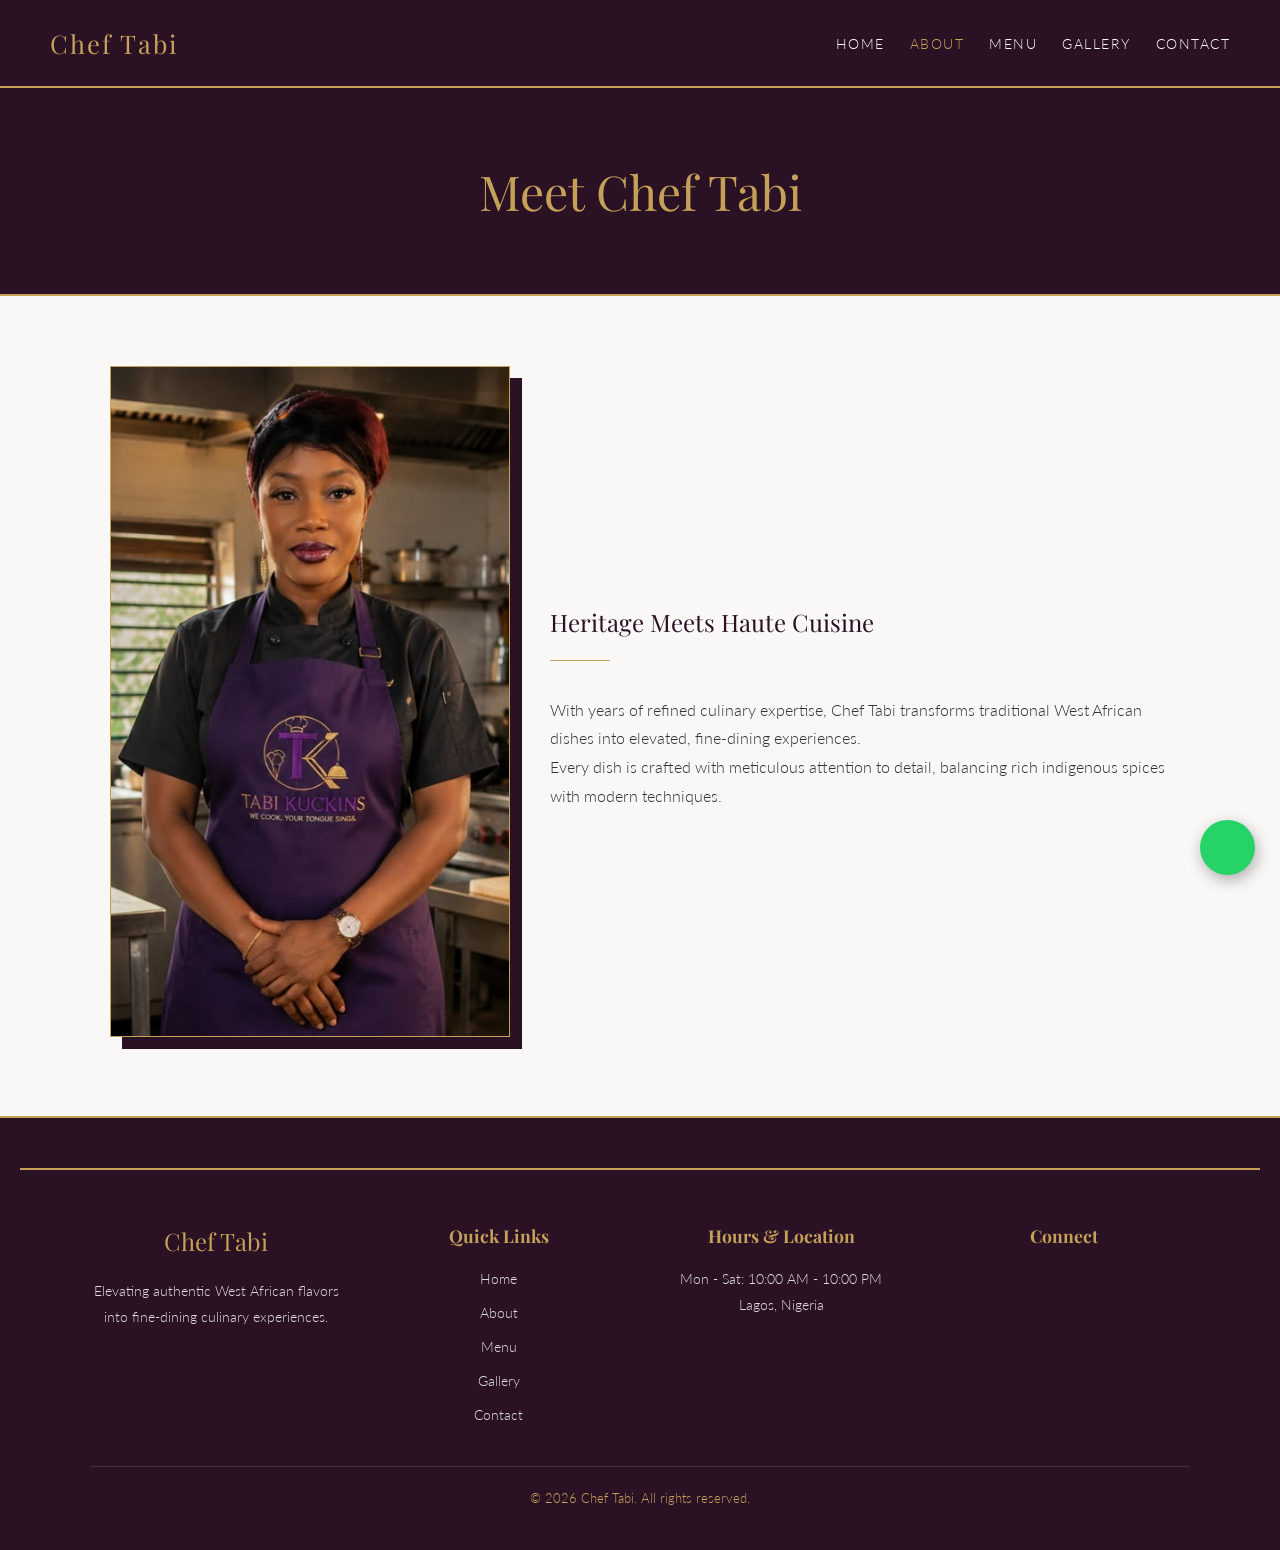
<file: about.html>
<!DOCTYPE html>
<html lang="en">
<head>
    <link rel="icon" type="svg+xml" href="data:image/svg+xml,<svg xmlns='http://www.w3.org/2000/svg' viewBox='0 0 100 100'><text y='.9em' font-size='90'>🍳</text></svg>">

    <meta charset="UTF-8">
    <meta name="viewport" content="width=device-width, initial-scale=1.0">
    <title>About | Chef Tabi</title>
    <link rel="stylesheet" href="style.css">
    <link href="https://fonts.googleapis.com/css2?family=Lato:wght@300;400&family=Playfair+Display:wght@400;600&display=swap" rel="stylesheet">
</head>
    <a href="https://wa.me/2348069468347?text=Hello%20Chef%20Tabi,%20I%20would%20like%20to%20make%20an%20inquiry." class="floating-whatsapp" target="_blank" aria-label="Chat on WhatsApp">
    <i class="fa-brands fa-whatsapp"></i>
</a>

<body>
    <header class="navbar">
        <a href="index.html" class="nav-brand">Chef Tabi</a>
        <ul class="nav-links">
            <li><a href="index.html" class="nav-link">Home</a></li>
            <li><a href="about.html" class="nav-link active">About</a></li>
            <li><a href="menu.html" class="nav-link">Menu</a></li>
            <li><a href="gallery.html" class="nav-link">Gallery</a></li>
            <li><a href="contact.html" class="nav-link">Contact</a></li>
        </ul>
    </header>

    <div class="page-banner">
        <h1>Meet Chef Tabi</h1>
    </div>

    <main>
        <section>
            <div class="about-container">
                <div>
                    <img src="profile.jpg" alt="Chef Tabi" class="profile-img">
                </div>
                <div class="about-text">
                    <h2>Heritage Meets Haute Cuisine</h2>
                    <div class="divider" style="margin-left: 0;"></div>
                    <p>With years of refined culinary expertise, Chef Tabi transforms traditional West African dishes into elevated, fine-dining experiences.</p>
                    <p>Every dish is crafted with meticulous attention to detail, balancing rich indigenous spices with modern techniques.</p>
                </div>
            </div>
        </section>
    </main>

    <footer>
     <footer>
    <div class="footer-container">
        <div class="footer-col">
            <h3>Chef Tabi</h3>
            <p>Elevating authentic West African flavors into fine-dining culinary experiences.</p>
        </div>
        <div class="footer-col">
            <h4>Quick Links</h4>
            <ul>
                <li><a href="index.html">Home</a></li>
                <li><a href="about.html">About</a></li>
                <li><a href="menu.html">Menu</a></li>
                <li><a href="gallery.html">Gallery</a></li>
                <li><a href="contact.html">Contact</a></li>
            </ul>
        </div>
        <div class="footer-col">
            <h4>Hours & Location</h4>
            <p>Mon - Sat: 10:00 AM - 10:00 PM</p>
            <p>Lagos, Nigeria</p>
        </div>
        <div class="footer-col">
            <h4>Connect</h4>
            <div class="footer-socials">
                <a href="https://instagram.com" target="_blank"><i class="fa-brands fa-instagram"></i></a>
                <a href="https://facebook.com" target="_blank"><i class="fa-brands fa-facebook-f"></i></a>
                <a href="https://wa.me/2341234567890" target="_blank"><i class="fa-brands fa-whatsapp"></i></a>
            </div>
        </div>
    </div>
    <div class="footer-bottom">
        <p>&copy; 2026 Chef Tabi. All rights reserved.</p>
    </div>
</footer>

    </footer>
</body>
</html>
</file>
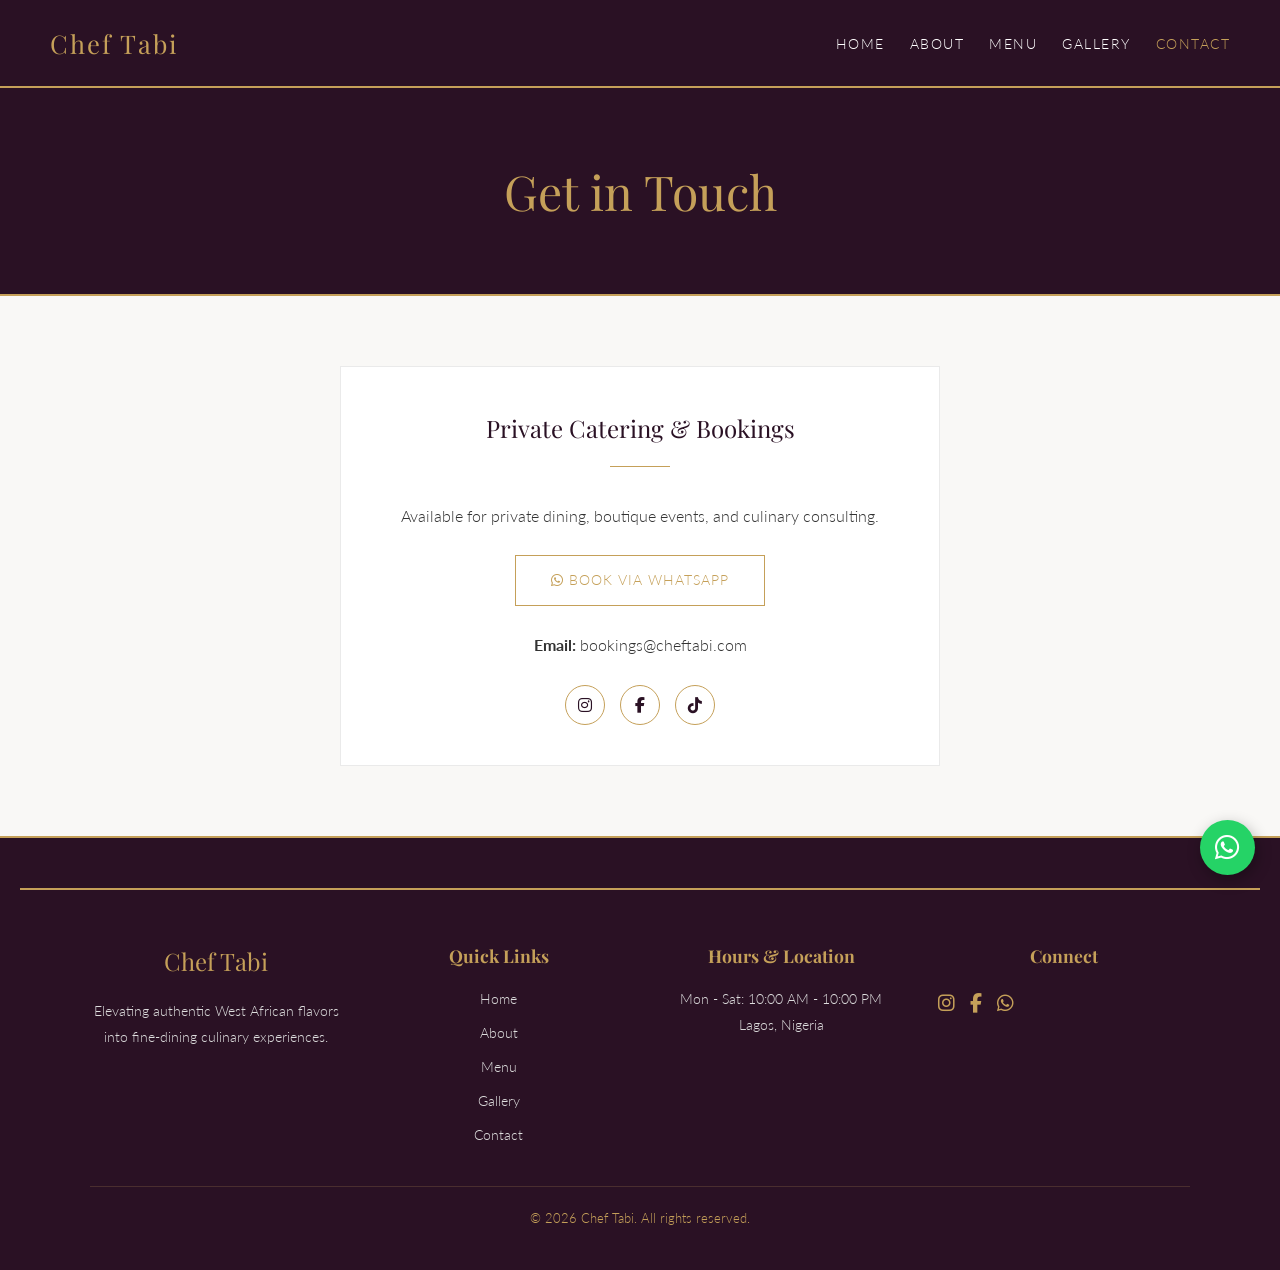
<file: contact.html>
<!DOCTYPE html>
<html lang="en">
<head>
    <link rel="icon" type="svg+xml" href="data:image/svg+xml,<svg xmlns='http://www.w3.org/2000/svg' viewBox='0 0 100 100'><text y='.9em' font-size='90'>🍳</text></svg>">

    <meta charset="UTF-8">
    <meta name="viewport" content="width=device-width, initial-scale=1.0">
    <title>Contact | Chef Tabi</title>
    <link rel="stylesheet" href="style.css">
    <link rel="stylesheet" href="https://cdnjs.cloudflare.com/ajax/libs/font-awesome/6.5.1/css/all.min.css">
    <link href="https://fonts.googleapis.com/css2?family=Lato:wght@300;400&family=Playfair+Display:wght@400;600&display=swap" rel="stylesheet">
</head>
    <a href="https://wa.me/2348069468347?text=Hello%20Chef%20Tabi,%20I%20would%20like%20to%20make%20an%20inquiry." class="floating-whatsapp" target="_blank" aria-label="Chat on WhatsApp">
    <i class="fa-brands fa-whatsapp"></i>
</a>

<body>
    <header class="navbar">
        <a href="index.html" class="nav-brand">Chef Tabi</a>
        <ul class="nav-links">
            <li><a href="index.html" class="nav-link">Home</a></li>
            <li><a href="about.html" class="nav-link">About</a></li>
            <li><a href="menu.html" class="nav-link">Menu</a></li>
            <li><a href="gallery.html" class="nav-link">Gallery</a></li>
            <li><a href="contact.html" class="nav-link active">Contact</a></li>
        </ul>
    </header>

    <div class="page-banner">
        <h1>Get in Touch</h1>
    </div>

    <main>
        <section>
            <div class="contact-box">
                <h2>Private Catering & Bookings</h2>
                <div class="divider"></div>
                <p>Available for private dining, boutique events, and culinary consulting.</p>
                
                <a href="https://wa.me/2348069468347?text=Hello%20Chef%20Tabi,%20I%20would%20like%20to%20inquire%20about%20your%20catering%20services." class="btn whatsapp-btn" target="_blank">
                    <i class="fa-brands fa-whatsapp"></i> Book via WhatsApp
                </a>

                <p><strong>Email:</strong> bookings@cheftabi.com</p>

                <div class="social-links">
                    <a href="https://instagram.com/chef_tabi" target="_blank"><i class="fa-brands fa-instagram"></i></a>
                    <a href="https://facebook.com/cheftabi" target="_blank"><i class="fa-brands fa-facebook-f"></i></a>
                    <a href="https://tiktok.com/@cheftabi" target="_blank"><i class="fa-brands fa-tiktok"></i></a>
                </div>
            </div>
        </section>
    </main>

    <footer>
    <footer>
    <div class="footer-container">
        <div class="footer-col">
            <h3>Chef Tabi</h3>
            <p>Elevating authentic West African flavors into fine-dining culinary experiences.</p>
        </div>
        <div class="footer-col">
            <h4>Quick Links</h4>
            <ul>
                <li><a href="index.html">Home</a></li>
                <li><a href="about.html">About</a></li>
                <li><a href="menu.html">Menu</a></li>
                <li><a href="gallery.html">Gallery</a></li>
                <li><a href="contact.html">Contact</a></li>
            </ul>
        </div>
        <div class="footer-col">
            <h4>Hours & Location</h4>
            <p>Mon - Sat: 10:00 AM - 10:00 PM</p>
            <p>Lagos, Nigeria</p>
        </div>
        <div class="footer-col">
            <h4>Connect</h4>
            <div class="footer-socials">
                <a href="https://instagram.com" target="_blank"><i class="fa-brands fa-instagram"></i></a>
                <a href="https://facebook.com" target="_blank"><i class="fa-brands fa-facebook-f"></i></a>
                <a href="https://wa.me/2341234567890" target="_blank"><i class="fa-brands fa-whatsapp"></i></a>
            </div>
        </div>
    </div>
    <div class="footer-bottom">
        <p>&copy; 2026 Chef Tabi. All rights reserved.</p>
    </div>
</footer>

    </footer>
</body>
</html>
</file>
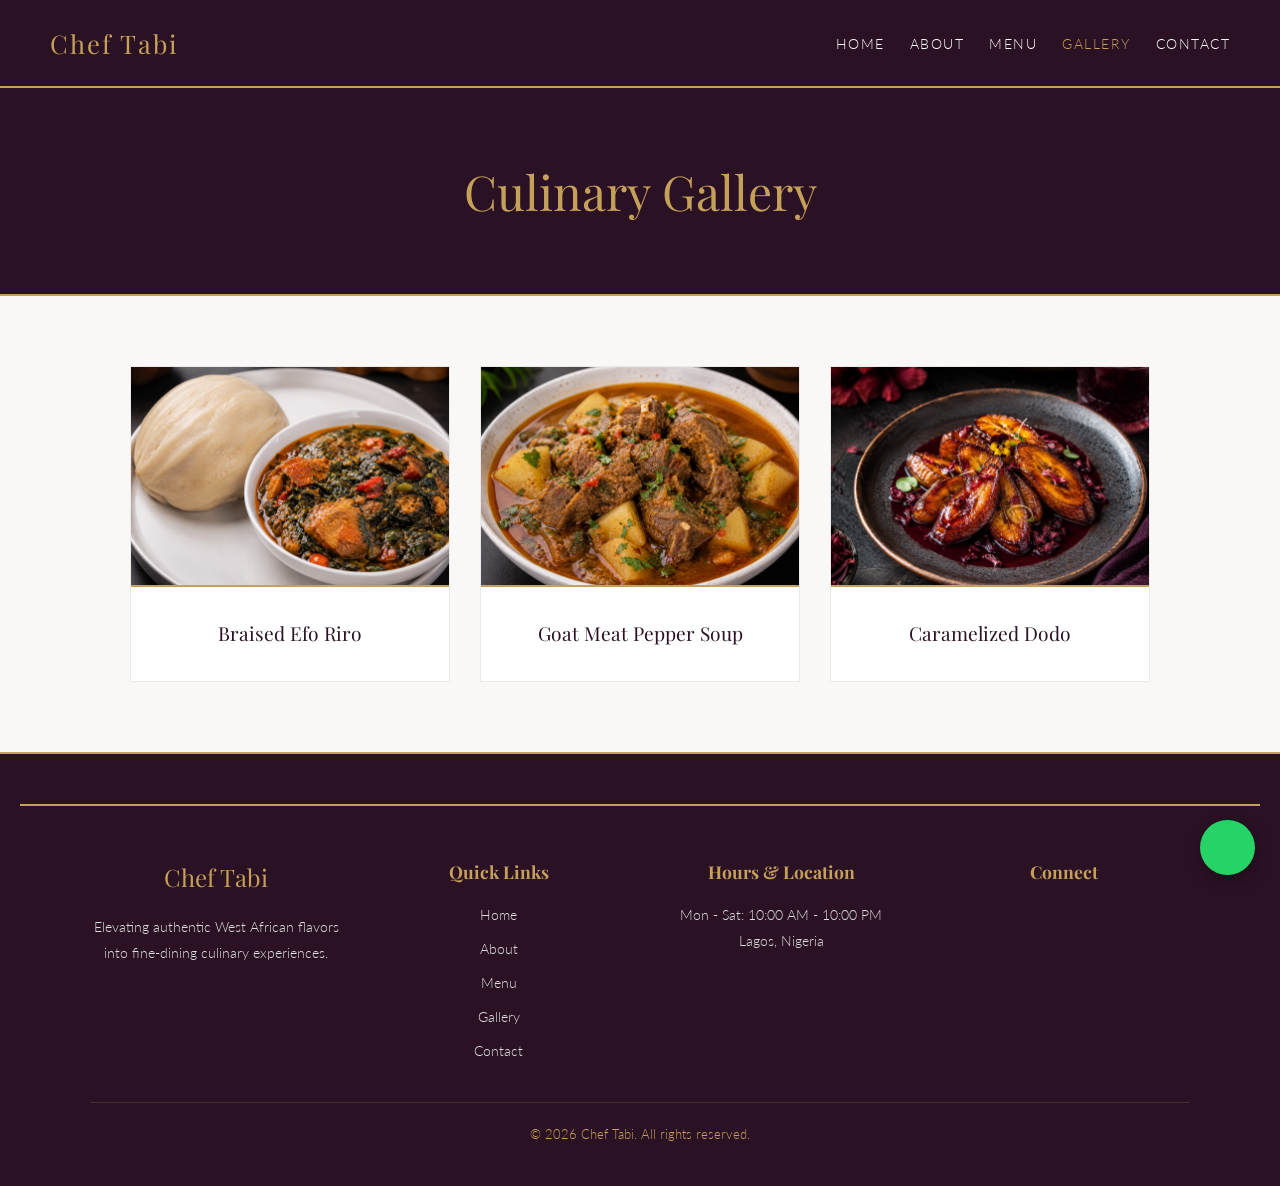
<file: gallery.html>
<!DOCTYPE html>
<html lang="en">
<head>
    <link rel="icon" type="svg+xml" href="data:image/svg+xml,<svg xmlns='http://www.w3.org/2000/svg' viewBox='0 0 100 100'><text y='.9em' font-size='90'>🍳</text></svg>">

    <meta charset="UTF-8">
    <meta name="viewport" content="width=device-width, initial-scale=1.0">
    <title>Gallery | Chef Tabi</title>
    <link rel="stylesheet" href="style.css">
    <link href="https://fonts.googleapis.com/css2?family=Lato:wght@300;400&family=Playfair+Display:wght@400;600&display=swap" rel="stylesheet">
</head>
    <a href="https://wa.me/2348069468347?text=Hello%20Chef%20Tabi,%20I%20would%20like%20to%20make%20an%20inquiry." class="floating-whatsapp" target="_blank" aria-label="Chat on WhatsApp">
    <i class="fa-brands fa-whatsapp"></i>
</a>

<body>
    <header class="navbar">
        <a href="index.html" class="nav-brand">Chef Tabi</a>
        <ul class="nav-links">
            <li><a href="index.html" class="nav-link">Home</a></li>
            <li><a href="about.html" class="nav-link">About</a></li>
            <li><a href="menu.html" class="nav-link">Menu</a></li>
            <li><a href="gallery.html" class="nav-link active">Gallery</a></li>
            <li><a href="contact.html" class="nav-link">Contact</a></li>
        </ul>
    </header>

    <div class="page-banner">
        <h1>Culinary Gallery</h1>
    </div>

    <main>
        <section>
            <div class="grid">
                <div class="card"><img src="efo-riro.jpg" alt="Efo Riro"><div class="card-content"><h3>Braised Efo Riro</h3></div></div>
                <div class="card"><img src="pepper-soup.jpg" alt="Pepper Soup"><div class="card-content"><h3>Goat Meat Pepper Soup</h3></div></div>
                <div class="card"><img src="plantain-dessert.jpg" alt="Plantain Dessert"><div class="card-content"><h3>Caramelized Dodo</h3></div></div>
            </div>
        </section>
    </main>

    <footer>
        <footer>
    <div class="footer-container">
        <div class="footer-col">
            <h3>Chef Tabi</h3>
            <p>Elevating authentic West African flavors into fine-dining culinary experiences.</p>
        </div>
        <div class="footer-col">
            <h4>Quick Links</h4>
            <ul>
                <li><a href="index.html">Home</a></li>
                <li><a href="about.html">About</a></li>
                <li><a href="menu.html">Menu</a></li>
                <li><a href="gallery.html">Gallery</a></li>
                <li><a href="contact.html">Contact</a></li>
            </ul>
        </div>
        <div class="footer-col">
            <h4>Hours & Location</h4>
            <p>Mon - Sat: 10:00 AM - 10:00 PM</p>
            <p>Lagos, Nigeria</p>
        </div>
        <div class="footer-col">
            <h4>Connect</h4>
            <div class="footer-socials">
                <a href="https://instagram.com" target="_blank"><i class="fa-brands fa-instagram"></i></a>
                <a href="https://facebook.com" target="_blank"><i class="fa-brands fa-facebook-f"></i></a>
                <a href="https://wa.me/2341234567890" target="_blank"><i class="fa-brands fa-whatsapp"></i></a>
            </div>
        </div>
    </div>
    <div class="footer-bottom">
        <p>&copy; 2026 Chef Tabi. All rights reserved.</p>
    </div>
</footer>

    </footer>
</body>
</html>
</file>
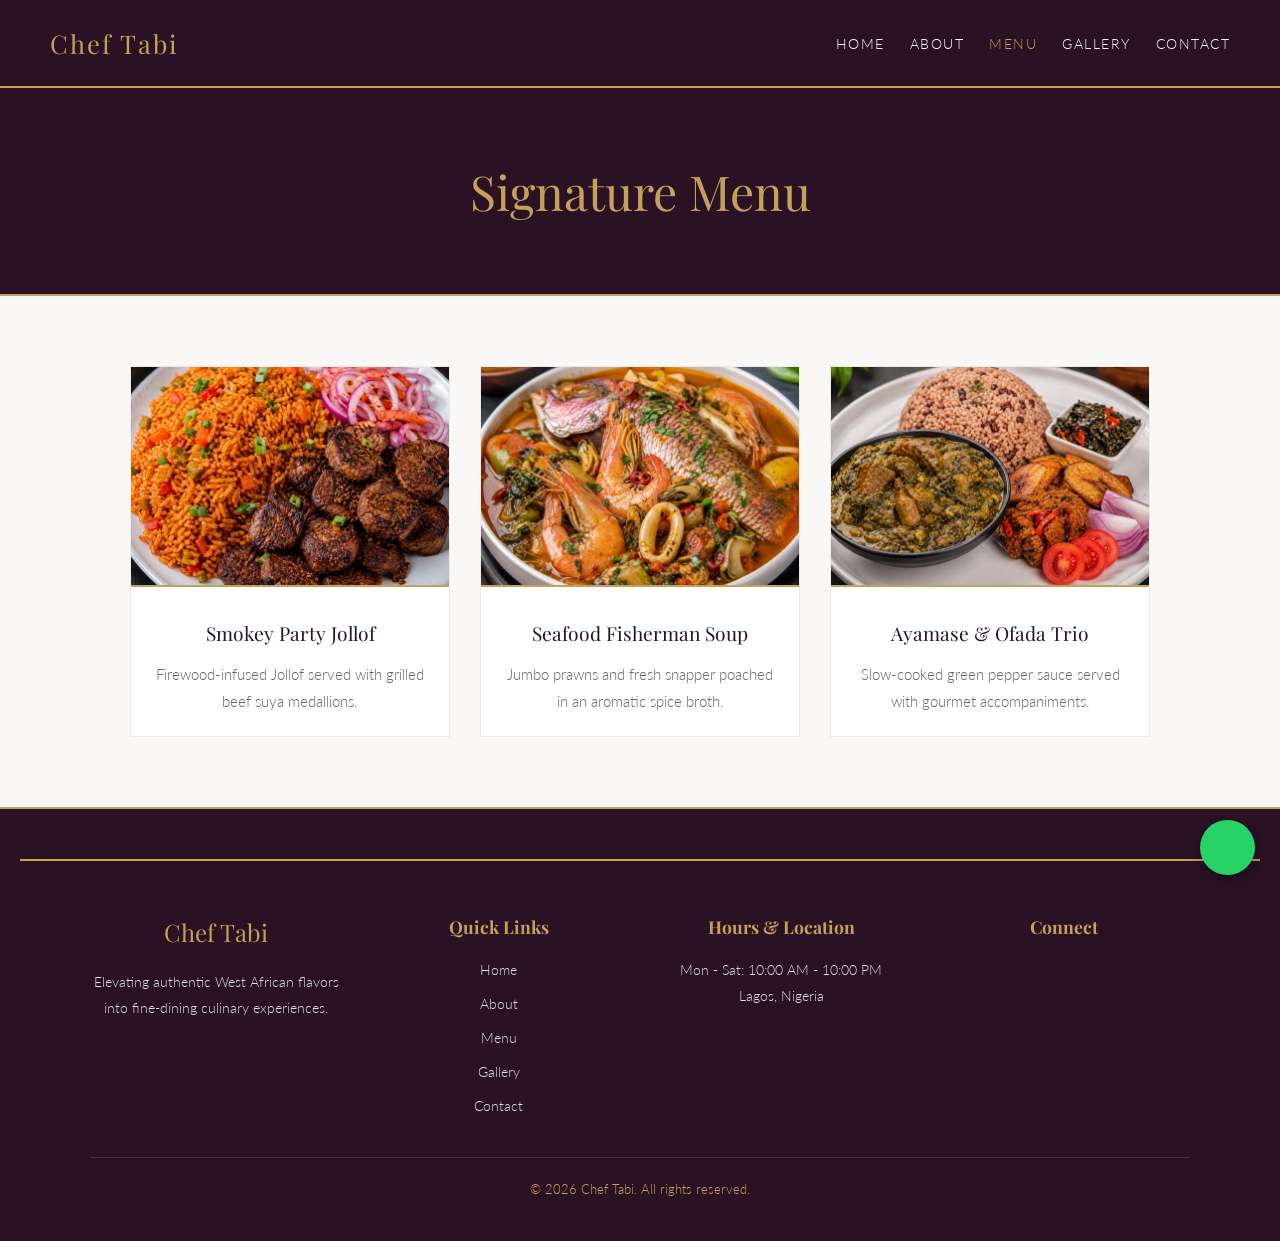
<file: menu.html>
<!DOCTYPE html>
<html lang="en">
<head>
    <link rel="icon" type="svg+xml" href="data:image/svg+xml,<svg xmlns='http://www.w3.org/2000/svg' viewBox='0 0 100 100'><text y='.9em' font-size='90'>🍳</text></svg>">

    <meta charset="UTF-8">
    <meta name="viewport" content="width=device-width, initial-scale=1.0">
    <title>Menu | Chef Tabi</title>
    <link rel="stylesheet" href="style.css">
    <link href="https://fonts.googleapis.com/css2?family=Lato:wght@300;400&family=Playfair+Display:wght@400;600&display=swap" rel="stylesheet">
</head>
    <a href="https://wa.me/2348069468347?text=Hello%20Chef%20Tabi,%20I%20would%20like%20to%20make%20an%20inquiry." class="floating-whatsapp" target="_blank" aria-label="Chat on WhatsApp">
    <i class="fa-brands fa-whatsapp"></i>
</a>

<body>
    <header class="navbar">
        <a href="index.html" class="nav-brand">Chef Tabi</a>
        <ul class="nav-links">
            <li><a href="index.html" class="nav-link">Home</a></li>
            <li><a href="about.html" class="nav-link">About</a></li>
            <li><a href="menu.html" class="nav-link active">Menu</a></li>
            <li><a href="gallery.html" class="nav-link">Gallery</a></li>
            <li><a href="contact.html" class="nav-link">Contact</a></li>
        </ul>
    </header>

    <div class="page-banner">
        <h1>Signature Menu</h1>
    </div>

    <main>
        <section>
            <div class="grid">
                <div class="card">
                    <img src="jollof.jpg" alt="Party Jollof">
                    <div class="card-content">
                        <h3>Smokey Party Jollof</h3>
                        <p>Firewood-infused Jollof served with grilled beef suya medallions.</p>
                    </div>
                </div>
                <div class="card">
                    <img src="fisherman-soup.jpg" alt="Fisherman Soup">
                    <div class="card-content">
                        <h3>Seafood Fisherman Soup</h3>
                        <p>Jumbo prawns and fresh snapper poached in an aromatic spice broth.</p>
                    </div>
                </div>
                <div class="card">
                    <img src="ofada.jpg" alt="Ofada Rice">
                    <div class="card-content">
                        <h3>Ayamase & Ofada Trio</h3>
                        <p>Slow-cooked green pepper sauce served with gourmet accompaniments.</p>
                    </div>
                </div>
            </div>
        </section>
    </main>

    <footer>
<footer>
    <div class="footer-container">
        <div class="footer-col">
            <h3>Chef Tabi</h3>
            <p>Elevating authentic West African flavors into fine-dining culinary experiences.</p>
        </div>
        <div class="footer-col">
            <h4>Quick Links</h4>
            <ul>
                <li><a href="index.html">Home</a></li>
                <li><a href="about.html">About</a></li>
                <li><a href="menu.html">Menu</a></li>
                <li><a href="gallery.html">Gallery</a></li>
                <li><a href="contact.html">Contact</a></li>
            </ul>
        </div>
        <div class="footer-col">
            <h4>Hours & Location</h4>
            <p>Mon - Sat: 10:00 AM - 10:00 PM</p>
            <p>Lagos, Nigeria</p>
        </div>
        <div class="footer-col">
            <h4>Connect</h4>
            <div class="footer-socials">
                <a href="https://instagram.com" target="_blank"><i class="fa-brands fa-instagram"></i></a>
                <a href="https://facebook.com" target="_blank"><i class="fa-brands fa-facebook-f"></i></a>
                <a href="https://wa.me/2341234567890" target="_blank"><i class="fa-brands fa-whatsapp"></i></a>
            </div>
        </div>
    </div>
    <div class="footer-bottom">
        <p>&copy; 2026 Chef Tabi. All rights reserved.</p>
    </div>
</footer>

    </footer>
</body>
</html>
</file>
<file: style.css>
/* Color Palette & Variables */
:root {
    --purple-dark: #2A1124;
    --purple-light: #4A2341; 
    --gold: #C5A059; 
    --bg-light: #F9F8F6;
    --text-main: #333333;
    --text-muted: #666666;
}

* {
    margin: 0;
    padding: 0;
    box-sizing: border-box;
}

body {
    font-family: 'Lato', sans-serif;
    line-height: 1.8;
    color: var(--text-main);
    background-color: var(--bg-light);
    font-weight: 300;
    display: flex;
    flex-direction: column;
    min-height: 100vh;
}

h1, h2, h3 {
    font-family: 'Playfair Display', serif;
    font-weight: 400;
    color: var(--purple-dark);
}

/* Header & Navigation */
.navbar {
    background-color: var(--purple-dark);
    display: flex;
    justify-content: space-between;
    align-items: center;
    padding: 20px 50px;
    border-bottom: 2px solid var(--gold);
}

.nav-brand {
    font-family: 'Playfair Display', serif;
    font-size: 1.6rem;
    color: var(--gold);
    text-decoration: none;
    letter-spacing: 2px;
}

.nav-links {
    display: flex;
    list-style: none;
    gap: 25px;
}

.nav-link {
    color: #ffffff;
    text-decoration: none;
    font-size: 0.85rem;
    letter-spacing: 1.5px;
    text-transform: uppercase;
    transition: color 0.3s ease;
}

.nav-link:hover, .nav-link.active {
    color: var(--gold);
}

/* Hero Section (Home Page) */
.hero {
    background: linear-gradient(rgba(42, 17, 36, 0.75), rgba(42, 17, 36, 0.75)), url('hero-bg.jpg') center/cover;
    height: 75vh;
    display: flex;
    align-items: center;
    justify-content: center;
    text-align: center;
    color: #ffffff;
    padding: 0 20px;
}

.hero h1 {
    font-size: 3.5rem;
    color: #ffffff;
    letter-spacing: 4px;
}

.hero .subtitle {
    font-size: 1rem;
    letter-spacing: 2px;
    text-transform: uppercase;
    color: var(--gold);
    margin: 15px 0 30px;
}

/* Page Header Banner (For Inner Pages) */
.page-banner {
    background-color: var(--purple-dark);
    padding: 60px 20px;
    text-align: center;
    color: #ffffff;
    border-bottom: 2px solid var(--gold);
}

.page-banner h1 {
    color: var(--gold);
    font-size: 3rem;
}

/* Main Content & Sections */
main {
    flex: 1;
}

section {
    padding: 70px 20px;
    max-width: 1100px;
    margin: 0 auto;
}

.divider {
    height: 1px;
    width: 60px;
    background-color: var(--gold);
    margin: 15px auto 35px auto;
}

/* Buttons */
.btn {
    display: inline-block;
    padding: 12px 35px;
    background-color: transparent;
    color: var(--gold);
    text-decoration: none;
    border: 1px solid var(--gold);
    text-transform: uppercase;
    letter-spacing: 1px;
    font-size: 0.85rem;
    transition: all 0.4s ease;
}

.btn:hover {
    background-color: var(--gold);
    color: var(--purple-dark);
}

/* Grid & Cards */
.grid {
    display: flex;
    flex-wrap: wrap;
    justify-content: center;
    gap: 30px;
}

.card {
    background: #ffffff;
    width: 320px;
    border: 1px solid #eaeaea;
    overflow: hidden;
    text-align: center;
}

.card img {
    width: 100%;
    height: 220px;
    object-fit: cover;
    border-bottom: 2px solid var(--gold);
}

.card-content {
    padding: 20px;
}

.card h3 {
    font-size: 1.2rem;
    margin-bottom: 10px;
}

.card p {
    font-size: 0.95rem;
    color: var(--text-muted);
}

/* About Layout */
.about-container {
    display: flex;
    align-items: center;
    gap: 40px;
    flex-wrap: wrap;
}

.profile-img {
    width: 100%;
    max-width: 400px;
    border: 1px solid var(--gold);
    box-shadow: 12px 12px 0px var(--purple-dark);
}

.about-text {
    flex: 1 1 400px;
}

/* Contact Details & WhatsApp */
.contact-box {
    text-align: center;
    background-color: #ffffff;
    padding: 40px;
    border: 1px solid #eaeaea;
    max-width: 600px;
    margin: 0 auto;
}

.whatsapp-btn {
    margin: 25px 0;
}

.social-links {
    margin-top: 25px;
    display: flex;
    justify-content: center;
    gap: 15px;
}

.social-links a {
    display: flex;
    align-items: center;
    justify-content: center;
    width: 40px;
    height: 40px;
    border-radius: 50%;
    border: 1px solid var(--gold);
    color: var(--purple-dark);
    text-decoration: none;
}

/* Footer */
footer {
    text-align: center;
    padding: 20px;
    background-color: var(--purple-dark);
    color: var(--gold);
    font-size: 0.85rem;
}

@media (max-width: 768px) {
    .navbar { flex-direction: column; gap: 15px; padding: 20px; }
    .nav-links { flex-wrap: wrap; justify-content: center; gap: 15px; }
    .hero h1 { font-size: 2.5rem; }
}
/* Enhanced Footer Styling */
footer {
    background-color: var(--purple-dark);
    color: #ffffff;
    padding: 50px 20px 20px;
    margin-top: auto;
    border-top: 2px solid var(--gold);
}

.footer-container {
    max-width: 1100px;
    margin: 0 auto;
    display: flex;
    flex-wrap: wrap;
    justify-content: space-between;
    gap: 30px;
    padding-bottom: 30px;
    border-bottom: 1px solid rgba(197, 160, 89, 0.2);
}

.footer-col {
    flex: 1 1 200px;
}

.footer-col h3 {
    color: var(--gold);
    font-size: 1.5rem;
    margin-bottom: 15px;
}

.footer-col h4 {
    color: var(--gold);
    font-size: 1.1rem;
    margin-bottom: 15px;
    font-family: 'Playfair Display', serif;
}

.footer-col p {
    font-size: 0.9rem;
    color: #dddddd;
}

.footer-col ul {
    list-style: none;
}

.footer-col ul li {
    margin-bottom: 8px;
}

.footer-col ul li a {
    color: #dddddd;
    text-decoration: none;
    font-size: 0.9rem;
    transition: color 0.3s ease;
}

.footer-col ul li a:hover {
    color: var(--gold);
}

.footer-socials {
    display: flex;
    gap: 15px;
}

.footer-socials a {
    color: var(--gold);
    font-size: 1.2rem;
    transition: transform 0.3s ease;
}

.footer-socials a:hover {
    transform: translateY(-3px);
}

.footer-bottom {
    text-align: center;
    padding-top: 20px;
    font-size: 0.8rem;
    color: var(--gold);
}

/* Floating WhatsApp Button */
.floating-whatsapp {
    position: fixed;
    bottom: 25px;
    right: 25px;
    background-color: #25D366;
    color: #ffffff;
    width: 55px;
    height: 55px;
    border-radius: 50%;
    display: flex;
    align-items: center;
    justify-content: center;
    font-size: 28px;
    box-shadow: 2px 5px 15px rgba(0,0,0,0.3);
    z-index: 1000;
    text-decoration: none;
    transition: transform 0.3s ease, box-shadow 0.3s ease;
}

.floating-whatsapp:hover {
    transform: scale(1.1);
    box-shadow: 2px 8px 20px rgba(0,0,0,0.4);
}
</file>
